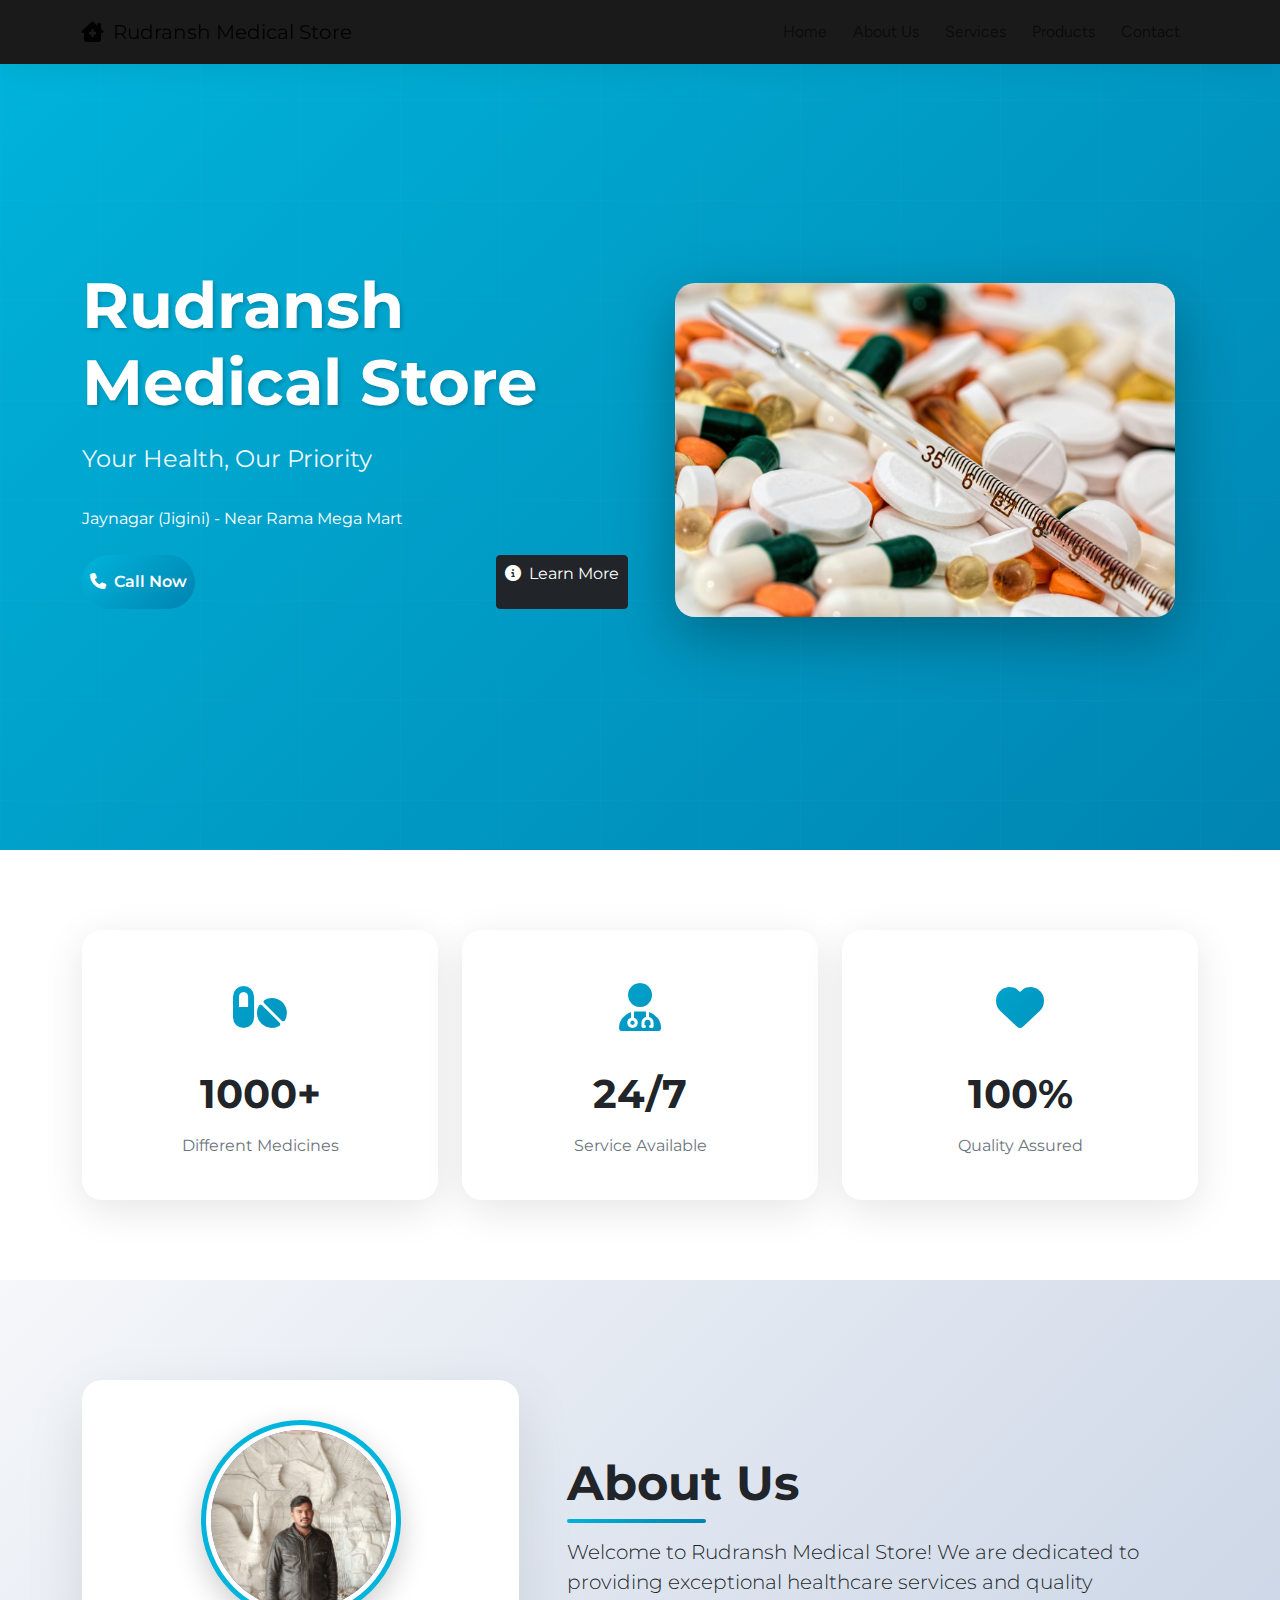
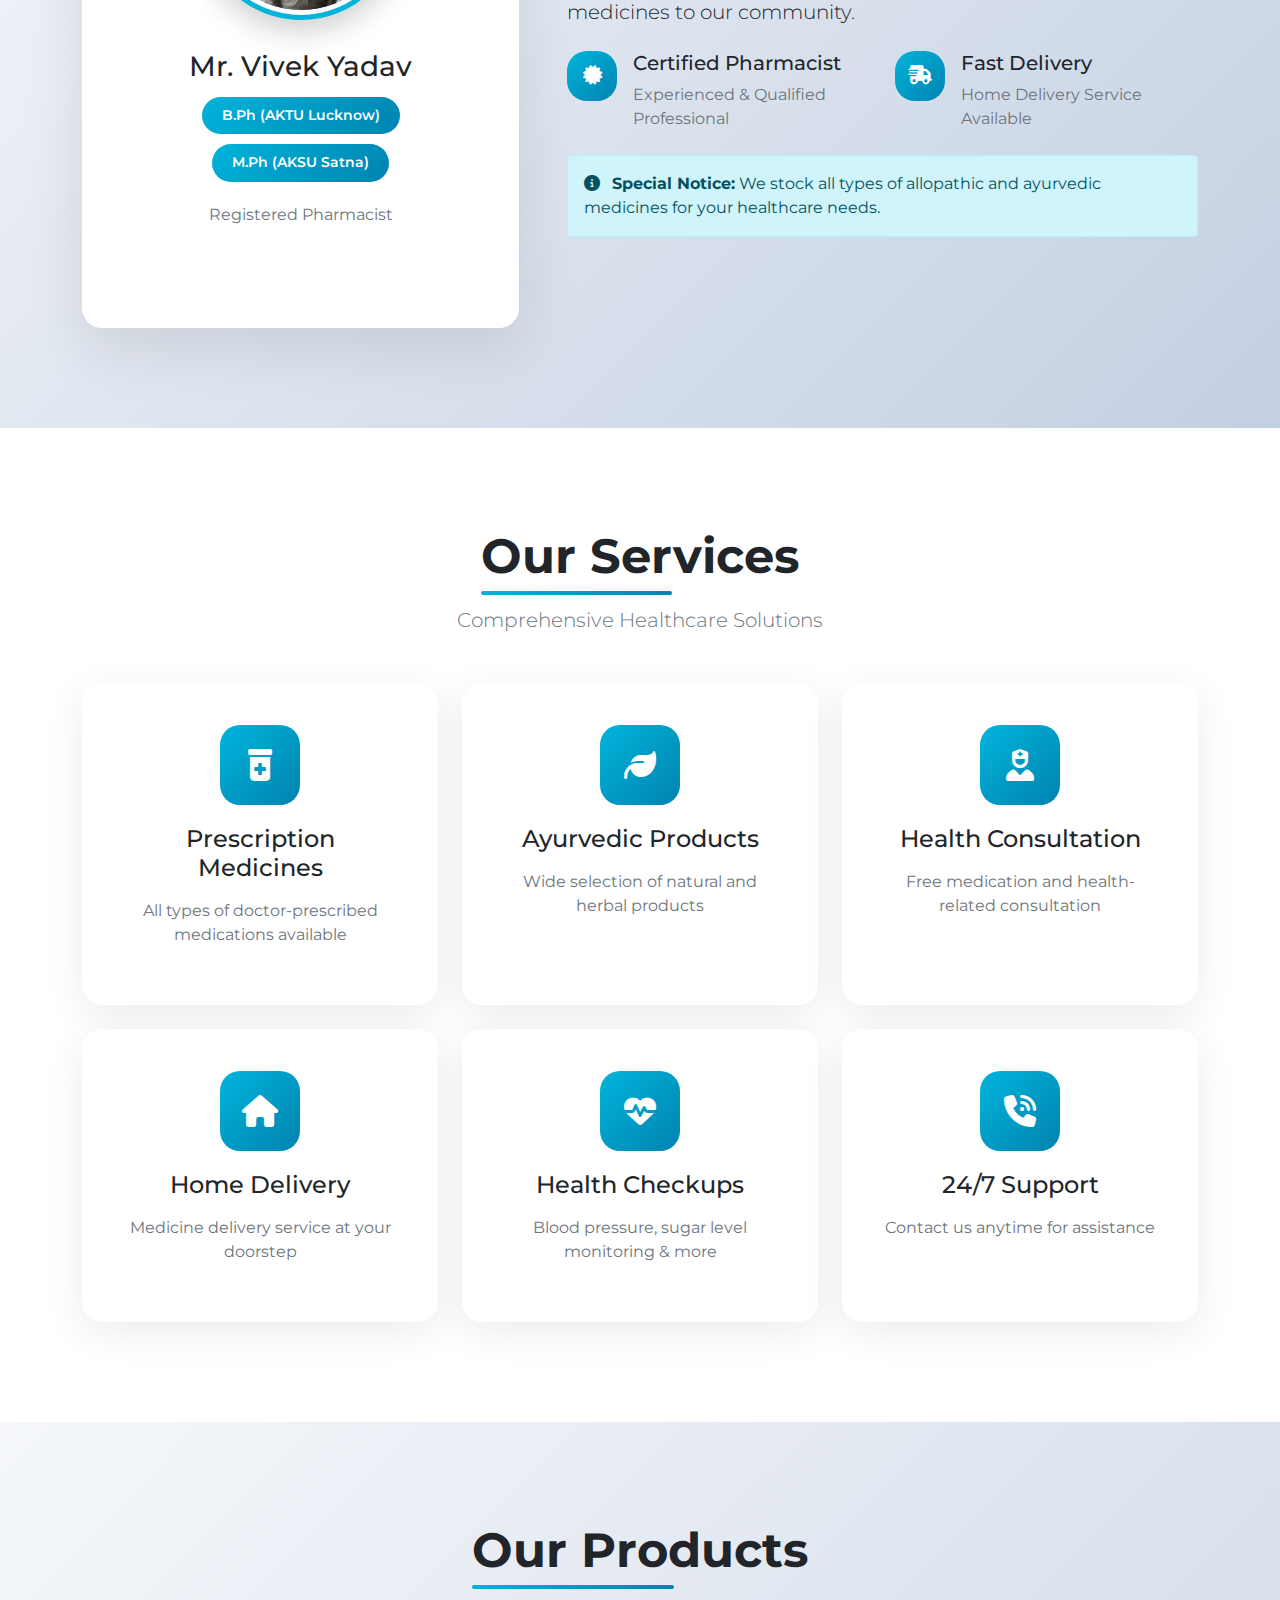
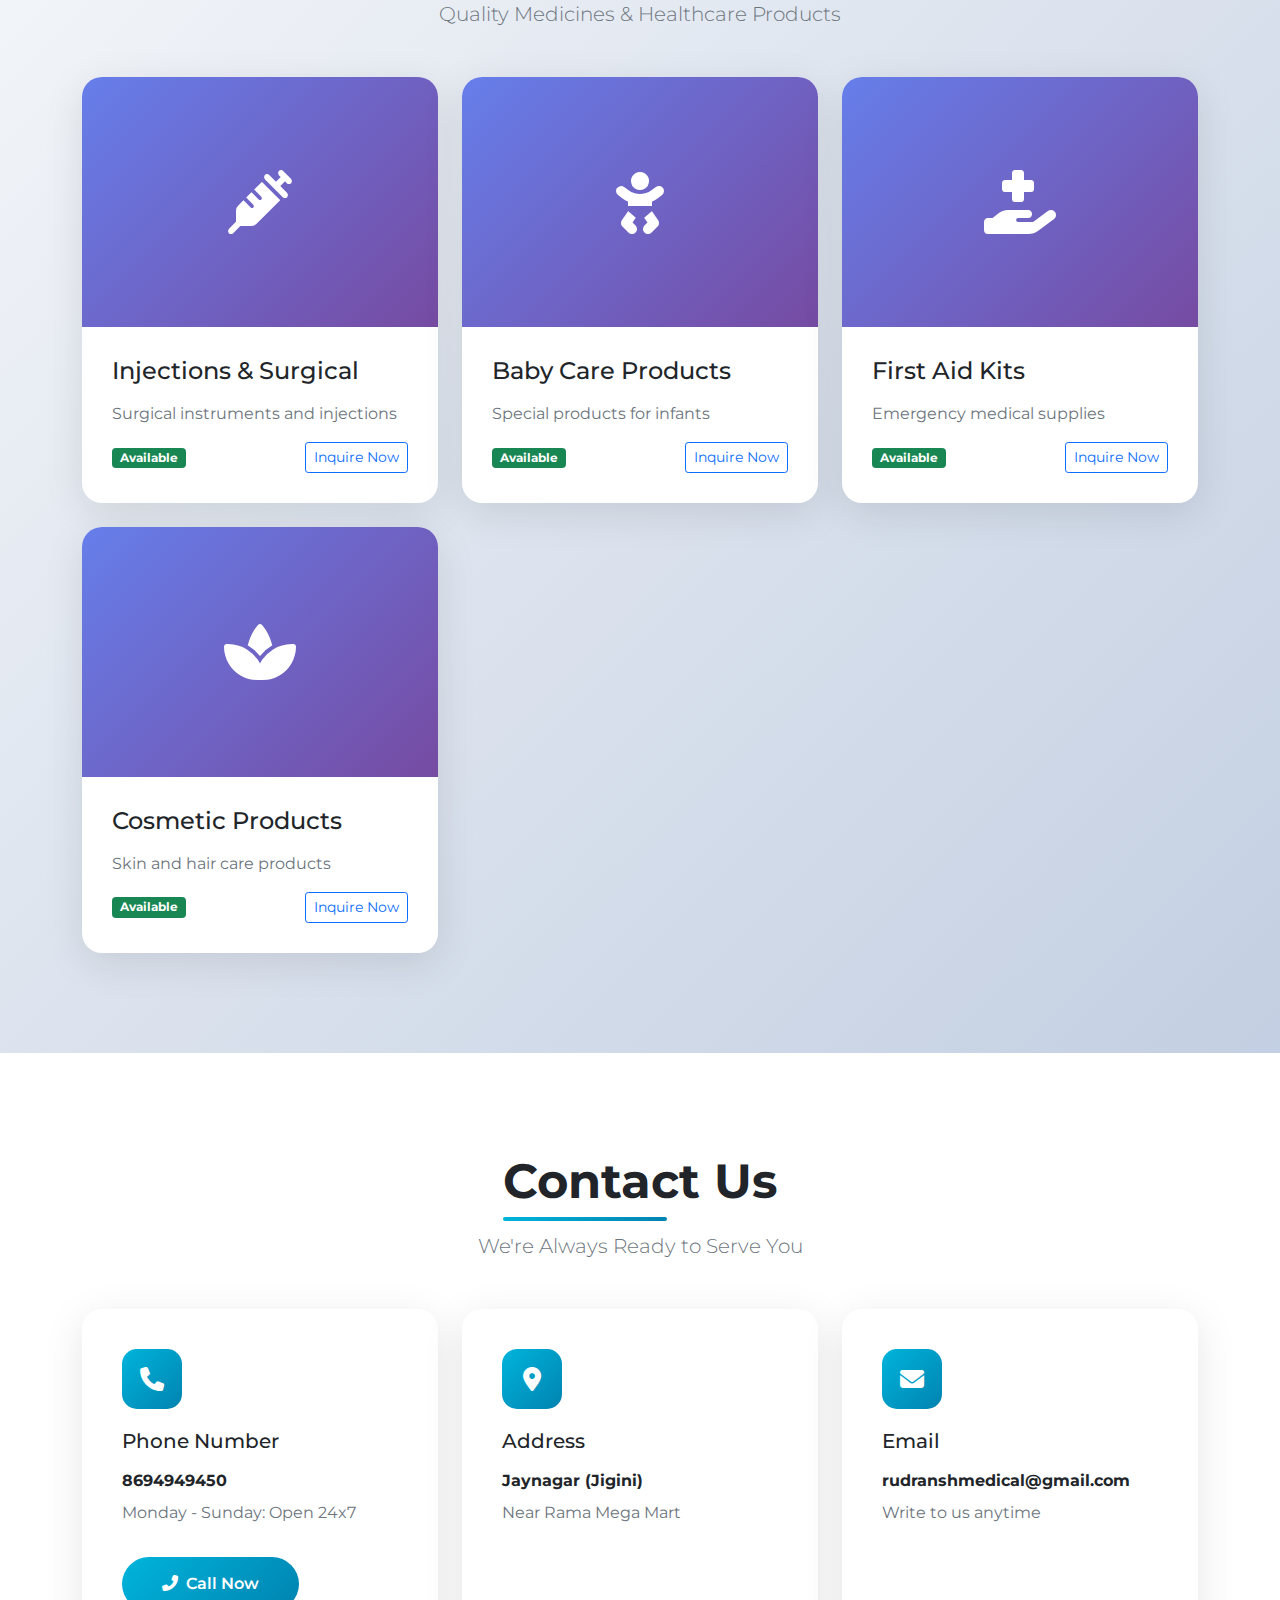
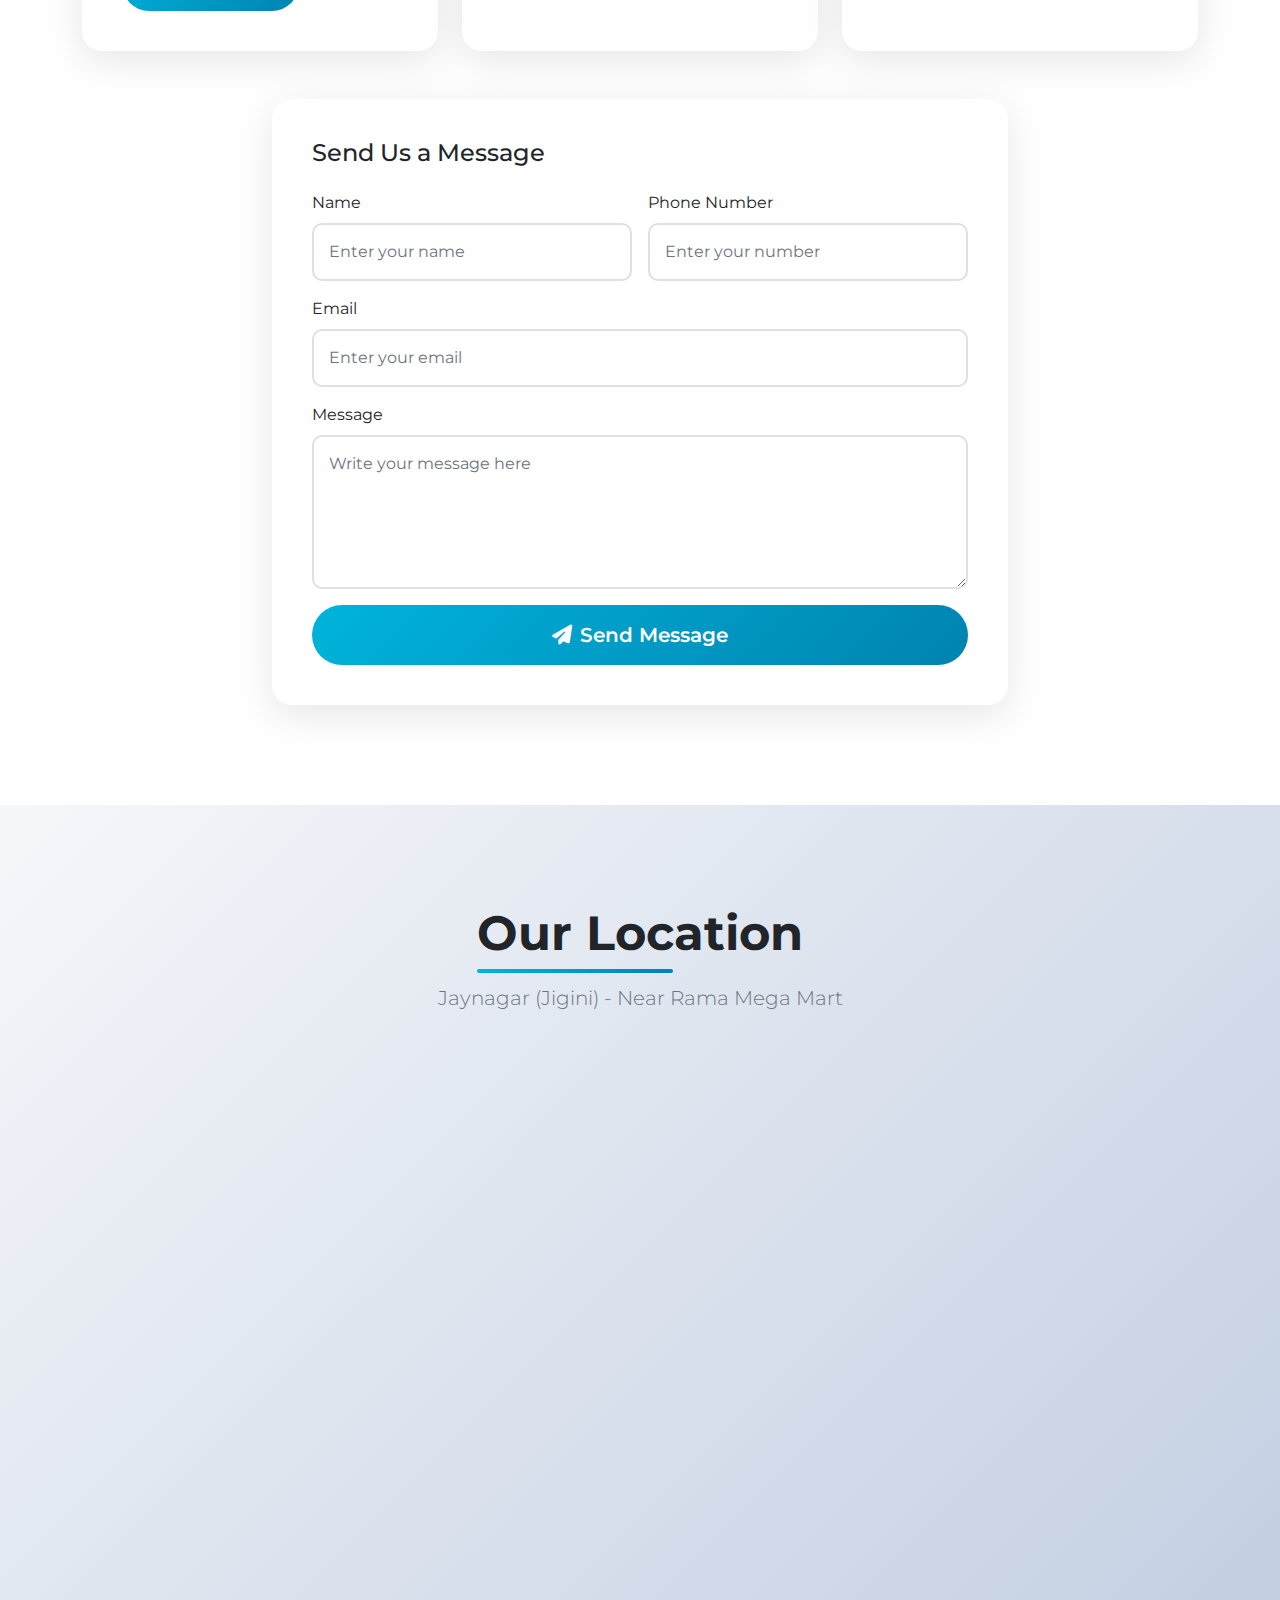
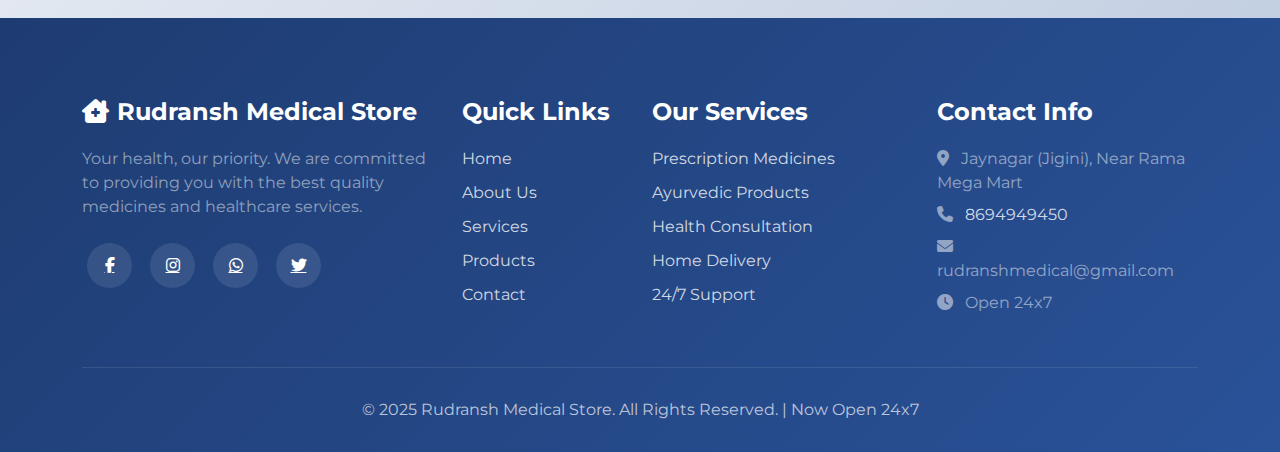
<file: index.html>
<!DOCTYPE html>
<html lang="en">

<head>
    <meta charset="UTF-8">
    <meta name="viewport" content="width=device-width, initial-scale=1.0">
    <title>Rudransh Medical - Your Health, Our Priority</title>
    <link href="https://cdnjs.cloudflare.com/ajax/libs/font-awesome/6.4.0/css/all.min.css" rel="stylesheet">
    <link href="https://fonts.googleapis.com/css2?family=Poppins:wght@300;400;600;700&display=swap" rel="stylesheet">
    <link rel="stylesheet" href="css/bootstrap.min.css">
    <link rel="stylesheet" href="css/style.css">

</head>

<body>
    <!-- Navigation -->
    <nav class="navbar navbar-expand-lg navbar-light fixed-top">
        <div class="container">
            <a class="navbar-brand" href="javascript:void(0)">
                <i class="fas fa-clinic-medical me-2"></i>Rudransh Medical Store
            </a>

            <button class="navbar-toggler shadow-none border-0" type="button" data-bs-toggle="collapse"
                data-bs-target="#navbarNav" aria-controls="navbarNav" aria-expanded="false"
                aria-label="Toggle navigation">
                <div class="custom-toggler" id="nav-icon">
                    <span></span>
                    <span></span>
                    <span></span>
                    <span></span>
                </div>
            </button>

            <div class="collapse navbar-collapse" id="navbarNav">
                <ul class="navbar-nav ms-auto">
                    <li class="nav-item">
                        <a class="nav-link" href="#home">Home</a>
                    </li>
                    <li class="nav-item">
                        <a class="nav-link" href="#about">About Us</a>
                    </li>
                    <li class="nav-item">
                        <a class="nav-link" href="#services">Services</a>
                    </li>
                    <li class="nav-item">
                        <a class="nav-link" href="#products">Products</a>
                    </li>
                    <li class="nav-item">
                        <a class="nav-link" href="#contact">Contact</a>
                    </li>
                </ul>
            </div>
        </div>
    </nav>

    <!-- Hero Section -->
    <section class="hero-section" id="home">
        <div class="container">
            <div class="row align-items-center">
                <div class="col-md-6 mb-4" data-aos="fade-right">
                    <div class="hero-content">
                        <h1 class="hero-title">Rudransh Medical Store</h1>
                        <p class="hero-subtitle">Your Health, Our Priority</p>
                        <p class="text-white mb-4">Jaynagar (Jigini) - Near Rama Mega Mart</p>
                        <div class="d-flex justify-content-between">
                            <a href="tel:8694949450" class="btn  shadow-none btn-primary text-white px-2">
                                <i class="fas fa-phone me-2"></i>Call Now
                            </a>
                            <a href="#about" class="btn btn-dark shadow-none  text-white px-2">
                                <i class="fas fa-info-circle me-2"></i>Learn More
                            </a>
                        </div>
                    </div>
                </div>
                <div class="col-md-6">
                    <div class="hero-image text-center">
                        <div>
                            <img class="img-fluid" src="./images/banner.jpg" alt="banner" loading="lazzy">
                        </div>
                    </div>
                </div>
            </div>
        </div>
    </section>

    <!-- Stats Section -->
    <section class="stats-section">
        <div class="container">
            <div class="row g-4">
                <div class="col-md-4" data-aos="fade-up" data-aos-delay="100">
                    <div class="stat-card">
                        <div class="stat-icon">
                            <i class="fas fa-pills"></i>
                        </div>
                        <div class="stat-number">1000+</div>
                        <p class="text-muted mb-0">Different Medicines</p>
                    </div>
                </div>
                <div class="col-md-4" data-aos="fade-up" data-aos-delay="200">
                    <div class="stat-card">
                        <div class="stat-icon">
                            <i class="fas fa-user-md"></i>
                        </div>
                        <div class="stat-number">24/7</div>
                        <p class="text-muted mb-0">Service Available</p>
                    </div>
                </div>
                <div class="col-md-4" data-aos="fade-up" data-aos-delay="300">
                    <div class="stat-card">
                        <div class="stat-icon">
                            <i class="fas fa-heart"></i>
                        </div>
                        <div class="stat-number">100%</div>
                        <p class="text-muted mb-0">Quality Assured</p>
                    </div>
                </div>
            </div>
        </div>
    </section>

    <!-- About Section -->
    <section class="about-section" id="about">
        <div class="container">
            <div class="row align-items-center g-5">
                <div class="col-md-5" data-aos="fade-right">
                    <div class="profile-card">
                        <div class="profile-image">
                            <img src="./images/IMG_20241222_100922.jpg" alt="Vivek Yadav">
                        </div>
                        <h3 class="mb-2">Mr. Vivek Yadav</h3>
                        <div class="mb-3">
                            <span class="degree-badge">B.Ph (AKTU Lucknow)</span>
                            <span class="degree-badge">M.Ph (AKSU Satna)</span>
                        </div>
                        <p class="text-muted mb-3">Registered Pharmacist</p>
                        <div class="d-flex justify-content-center gap-2">
                            <a href="javascript:void(0)" class="social-icon">
                                <i class="fab fa-facebook-f"></i>
                            </a>
                            <a href="javascript:void(0)" class="social-icon">
                                <i class="fab fa-instagram"></i>
                            </a>
                            <a href="javascript:void(0)" class="social-icon">
                                <i class="fab fa-whatsapp"></i>
                            </a>
                        </div>
                    </div>
                </div>
                <div class="col-md-7">
                    <h2 class="section-title mb-4">About Us</h2>
                    <p class="lead mb-4">Welcome to Rudransh Medical Store! We are dedicated to providing exceptional
                        healthcare services and quality medicines to our community.</p>

                    <div class="row g-4 mb-4">
                        <div class="col-md-6">
                            <div class="d-flex align-items-start">
                                <div class="me-3">
                                    <div class="service-icon" style="width: 50px; height: 50px; font-size: 1.2rem;">
                                        <i class="fas fa-certificate"></i>
                                    </div>
                                </div>
                                <div>
                                    <h5>Certified Pharmacist</h5>
                                    <p class="text-muted mb-0">Experienced & Qualified Professional</p>
                                </div>
                            </div>
                        </div>
                        <div class="col-md-6">
                            <div class="d-flex align-items-start">
                                <div class="me-3">
                                    <div class="service-icon" style="width: 50px; height: 50px; font-size: 1.2rem;">
                                        <i class="fas fa-shipping-fast"></i>
                                    </div>
                                </div>
                                <div>
                                    <h5>Fast Delivery</h5>
                                    <p class="text-muted mb-0">Home Delivery Service Available</p>
                                </div>
                            </div>
                        </div>
                    </div>

                    <div class="alert alert-info" role="alert">
                        <i class="fas fa-info-circle me-2"></i>
                        <strong>Special Notice:</strong> We stock all types of allopathic and ayurvedic medicines for
                        your healthcare needs.
                    </div>
                </div>
            </div>
        </div>
    </section>

    <!-- Services Section -->
    <section class="services-section" id="services">
        <div class="container">
            <div class="text-center mb-5" data-aos="fade-up">
                <h2 class="section-title">Our Services</h2>
                <p class="lead text-muted">Comprehensive Healthcare Solutions</p>
            </div>
            <div class="row g-4">
                <div class="col-md-6 col-lg-4" data-aos="fade-up" data-aos-delay="100">
                    <div class="service-card">
                        <div class="service-icon">
                            <i class="fas fa-prescription-bottle-alt"></i>
                        </div>
                        <h4 class="mb-3">Prescription Medicines</h4>
                        <p class="text-muted">All types of doctor-prescribed medications available</p>
                    </div>
                </div>
                <div class="col-md-6 col-lg-4" data-aos="fade-up" data-aos-delay="200">
                    <div class="service-card">
                        <div class="service-icon">
                            <i class="fas fa-leaf"></i>
                        </div>
                        <h4 class="mb-3">Ayurvedic Products</h4>
                        <p class="text-muted">Wide selection of natural and herbal products</p>
                    </div>
                </div>
                <div class="col-md-6 col-lg-4" data-aos="fade-up" data-aos-delay="300">
                    <div class="service-card">
                        <div class="service-icon">
                            <i class="fas fa-user-nurse"></i>
                        </div>
                        <h4 class="mb-3">Health Consultation</h4>
                        <p class="text-muted">Free medication and health-related consultation</p>
                    </div>
                </div>
                <div class="col-md-6 col-lg-4" data-aos="fade-up" data-aos-delay="400">
                    <div class="service-card">
                        <div class="service-icon">
                            <i class="fas fa-home"></i>
                        </div>
                        <h4 class="mb-3">Home Delivery</h4>
                        <p class="text-muted">Medicine delivery service at your doorstep</p>
                    </div>
                </div>
                <div class="col-md-6 col-lg-4" data-aos="fade-up" data-aos-delay="500">
                    <div class="service-card">
                        <div class="service-icon">
                            <i class="fas fa-heartbeat"></i>
                        </div>
                        <h4 class="mb-3">Health Checkups</h4>
                        <p class="text-muted">Blood pressure, sugar level monitoring & more</p>
                    </div>
                </div>
                <div class="col-md-6 col-lg-4" data-aos="fade-up" data-aos-delay="600">
                    <div class="service-card">
                        <div class="service-icon">
                            <i class="fas fa-phone-volume"></i>
                        </div>
                        <h4 class="mb-3">24/7 Support</h4>
                        <p class="text-muted">Contact us anytime for assistance</p>
                    </div>
                </div>
            </div>
        </div>
    </section>

    <!-- Products Section -->
    <section class="products-section" id="products">
        <div class="container">
            <div class="text-center mb-5" data-aos="fade-up">
                <h2 class="section-title">Our Products</h2>
                <p class="lead text-muted">Quality Medicines & Healthcare Products</p>
            </div>
            <div class="row g-4">
                <div class="col-md-6 col-lg-4" data-aos="fade-up" data-aos-delay="100">
                    <div class="product-card">
                        <div class="product-image">
                            <i class="fas fa-syringe"></i>
                        </div>
                        <div class="product-body">
                            <h4 class="mb-3">Injections & Surgical</h4>
                            <p class="text-muted mb-3">Surgical instruments and injections</p>
                            <div class="d-flex align-items-center justify-content-between">
                                <span class="badge bg-success">Available</span>
                                <a href="#contact" class="btn btn-sm btn-outline-primary">Inquire Now</a>
                            </div>
                        </div>
                    </div>
                </div>
                <div class="col-md-6 col-lg-4" data-aos="fade-up" data-aos-delay="400">
                    <div class="product-card">
                        <div class="product-image">
                            <i class="fas fa-baby"></i>
                        </div>
                        <div class="product-body">
                            <h4 class="mb-3">Baby Care Products</h4>
                            <p class="text-muted mb-3">Special products for infants</p>
                            <div class="d-flex align-items-center justify-content-between">
                                <span class="badge bg-success">Available</span>
                                <a href="#contact" class="btn btn-sm btn-outline-primary">Inquire Now</a>
                            </div>
                        </div>
                    </div>
                </div>
                <div class="col-md-6 col-lg-4" data-aos="fade-up" data-aos-delay="500">
                    <div class="product-card">
                        <div class="product-image">
                            <i class="fas fa-hand-holding-medical"></i>
                        </div>
                        <div class="product-body">
                            <h4 class="mb-3">First Aid Kits</h4>
                            <p class="text-muted mb-3">Emergency medical supplies</p>
                            <div class="d-flex align-items-center justify-content-between">
                                <span class="badge bg-success">Available</span>
                                <a href="#contact" class="btn btn-sm btn-outline-primary">Inquire Now</a>
                            </div>
                        </div>
                    </div>
                </div>
                <div class="col-md-6 col-lg-4" data-aos="fade-up" data-aos-delay="600">
                    <div class="product-card">
                        <div class="product-image">
                            <i class="fas fa-spa"></i>
                        </div>
                        <div class="product-body">
                            <h4 class="mb-3">Cosmetic Products</h4>
                            <p class="text-muted mb-3">Skin and hair care products</p>
                            <div class="d-flex align-items-center justify-content-between">
                                <span class="badge bg-success">Available</span>
                                <a href="#contact" class="btn btn-sm btn-outline-primary">Inquire Now</a>
                            </div>
                        </div>
                    </div>
                </div>
            </div>
        </div>
    </section>

    <!-- Contact Section -->
    <section class="contact-section" id="contact">
        <div class="container">
            <div class="text-center mb-5" data-aos="fade-up">
                <h2 class="section-title">Contact Us</h2>
                <p class="lead text-muted">We're Always Ready to Serve You</p>
            </div>
            <div class="row g-4">
                <div class="col-lg-4" data-aos="fade-right">
                    <div class="contact-card">
                        <div class="contact-icon">
                            <i class="fas fa-phone"></i>
                        </div>
                        <h5 class="mb-3">Phone Number</h5>
                        <p class="mb-2"><a href="tel:8694949450"
                                style="color: inherit; text-decoration: none;"><strong>8694949450</strong></a></p>
                        <p class="text-muted">Monday - Sunday: Open 24x7</p>
                        <a href="tel:8694949450" class="btn btn-primary mt-3">
                            <i class="fas fa-phone-alt me-2"></i>Call Now
                        </a>
                    </div>
                </div>
                <div class="col-lg-4" data-aos="fade-up">
                    <div class="contact-card">
                        <div class="contact-icon">
                            <i class="fas fa-map-marker-alt"></i>
                        </div>
                        <h5 class="mb-3">Address</h5>
                        <p class="mb-2"><strong>Jaynagar (Jigini)</strong></p>
                        <p class="text-muted">Near Rama Mega Mart</p>
                    </div>
                </div>
                <div class="col-lg-4" >
                    <div class="contact-card">
                        <div class="contact-icon">
                            <i class="fas fa-envelope"></i>
                        </div>
                        <h5 class="mb-3">Email</h5>
                        <p class="mb-2"><strong>rudranshmedical@gmail.com</strong></p>
                        <p class="text-muted">Write to us anytime</p>
                    </div>
                </div>
            </div>

            <div class="row mt-5">
                <div class="col-lg-8 mx-auto" data-aos="fade-up">
                    <div class="contact-card">
                        <h4 class="mb-4">Send Us a Message</h4>
                        <form>
                            <div class="row g-3">
                                <div class="col-md-6">
                                    <label class="form-label">Name</label>
                                    <input type="text" class="form-control" placeholder="Enter your name">
                                </div>
                                <div class="col-md-6">
                                    <label class="form-label">Phone Number</label>
                                    <input type="tel" class="form-control" placeholder="Enter your number">
                                </div>
                                <div class="col-12">
                                    <label class="form-label">Email</label>
                                    <input type="email" class="form-control" placeholder="Enter your email">
                                </div>
                                <div class="col-12">
                                    <label class="form-label">Message</label>
                                    <textarea class="form-control" rows="5"
                                        placeholder="Write your message here"></textarea>
                                </div>
                                <div class="col-12">
                                    <button type="submit" class="btn btn-primary btn-lg w-100">
                                        <i class="fas fa-paper-plane me-2"></i>Send Message
                                    </button>
                                </div>
                            </div>
                        </form>
                    </div>
                </div>
            </div>
        </div>
    </section>

    <!-- Map Section -->
    <section class="map-section">
        <div class="container">
            <div class="text-center mb-5" data-aos="fade-up">
                <h2 class="section-title">Our Location</h2>
                <p class="lead text-muted">Jaynagar (Jigini) - Near Rama Mega Mart</p>
            </div>
            <div class="row">
                <div class="col-md-12">
                    <div data-aos="fade-up">
                        <div>

                            <iframe
                                src="https://www.google.com/maps/embed?pb=!1m18!1m12!1m3!1d57464.66247638629!2d83.07407302376214!3d25.818699392397427!2m3!1f0!2f0!3f0!3m2!1i1024!2i768!4f13.1!3m3!1m2!1s0x3991c6566ebf3c97%3A0x3b1106045684d176!2sJigini%2C%20Uttar%20Pradesh%20276204%2C%20India!5e0!3m2!1sen!2snl!4v1762761386453!5m2!1sen!2snl"
                                width="100%" height="450" style="border:0;" allowfullscreen="" loading="lazy"
                                referrerpolicy="no-referrer-when-downgrade"></iframe>

                        </div>
                    </div>
                </div>
            </div>
        </div>
    </section>

    <!-- Footer -->
    <footer class="footer">
        <div class="container">
            <div class="row g-4">
                <div class="col-lg-4" data-aos="fade-up" data-aos-delay="100">
                    <h3 class="footer-title">
                        <i class="fas fa-clinic-medical me-2"></i>Rudransh Medical Store
                    </h3>
                    <p class="text-white-50 mb-4">Your health, our priority. We are committed to providing you with the
                        best quality medicines and healthcare services.</p>
                    <div class="d-flex gap-2">
                        <a href="javascript:void(0)" class="social-icon">
                            <i class="fab fa-facebook-f"></i>
                        </a>
                        <a href="javascript:void(0)" class="social-icon">
                            <i class="fab fa-instagram"></i>
                        </a>
                        <a href="javascript:void(0)" class="social-icon">
                            <i class="fab fa-whatsapp"></i>
                        </a>
                        <a href="javascript:void(0)" class="social-icon">
                            <i class="fab fa-twitter"></i>
                        </a>
                    </div>
                </div>
                <div class="col-lg-2 col-md-6" data-aos="fade-up" data-aos-delay="200">
                    <h5 class="footer-title">Quick Links</h5>
                    <a href="#home" class="footer-link">Home</a>
                    <a href="#about" class="footer-link">About Us</a>
                    <a href="#services" class="footer-link">Services</a>
                    <a href="#products" class="footer-link">Products</a>
                    <a href="#contact" class="footer-link">Contact</a>
                </div>
                <div class="col-lg-3 col-md-6" data-aos="fade-up" data-aos-delay="300">
                    <h5 class="footer-title">Our Services</h5>
                    <a href="javascript:void(0)" class="footer-link">Prescription Medicines</a>
                    <a href="javascript:void(0)" class="footer-link">Ayurvedic Products</a>
                    <a href="javascript:void(0)" class="footer-link">Health Consultation</a>
                    <a href="javascript:void(0)" class="footer-link">Home Delivery</a>
                    <a href="javascript:void(0)" class="footer-link">24/7 Support</a>
                </div>
                <div class="col-lg-3 col-md-6" data-aos="fade-up" data-aos-delay="400">
                    <h5 class="footer-title">Contact Info</h5>
                    <p class="text-white-50 mb-2">
                        <i class="fas fa-map-marker-alt me-2"></i>
                        Jaynagar (Jigini), Near Rama Mega Mart
                    </p>
                    <p class="text-white-50 mb-2">
                        <i class="fas fa-phone me-2"></i>
                        <a href="tel:8694949450"
                            style="color: rgba(255,255,255,0.8); text-decoration: none;">8694949450</a>
                    </p>
                    <p class="text-white-50 mb-2">
                        <i class="fas fa-envelope me-2"></i>
                        rudranshmedical@gmail.com
                    </p>
                    <p class="text-white-50 mb-0">
                        <i class="fas fa-clock me-2"></i>
                        Open 24x7
                    </p>
                </div>
            </div>
            <div class="copyright">
                <p class="mb-0">
                    © 2025 Rudransh Medical Store. All Rights Reserved. | Now Open 24x7
                </p>
            </div>
        </div>
    </footer>


    <script src="./js/jquery-3.7.1.js"></script>
    <script src="./js/bootstrap.bundle.js"></script>

    <script src="./js/script.js"></script>

    <script>
        document.addEventListener('DOMContentLoaded', function () {
            const navbarToggler = document.querySelector('.navbar-toggler');
            const customToggler = document.querySelector('.custom-toggler');
            const navbarCollapse = document.querySelector('.navbar-collapse');
            navbarToggler.addEventListener('click', function () {
                customToggler.classList.toggle('open');
            });

            navbarCollapse.addEventListener('hidden.bs.collapse', function () {
                customToggler.classList.remove('open');
            });
        });

    </script>

</body>

</html>
</file>
<file: css/style.css>
@import url("https://fonts.googleapis.com/css2?family=DM+Serif+Display:ital@0;1&family=Figtree:ital,wght@0,300..900;1,300..900&family=Instrument+Sans:ital,wght@0,400..700;1,400..700&family=Instrument+Serif:ital@0;1&family=Inter:ital,opsz,wght@0,14..32,100..900;1,14..32,100..900&family=Libre+Baskerville:ital,wght@0,400;0,700;1,400&family=Montserrat:ital,wght@0,100..900;1,100..900&family=Noto+Sans:ital,wght@0,100..900;1,100..900&family=Noto+Serif:ital,wght@0,100..900;1,100..900&family=Poppins:ital,wght@0,100;0,200;0,300;0,400;0,500;0,600;0,700;0,800;0,900;1,100;1,200;1,300;1,400;1,500;1,600;1,700;1,800;1,900&family=Zalando+Sans+SemiExpanded:ital,wght@0,200..900;1,200..900&display=swap");

* {
  margin: 0;
  padding: 0;
  box-sizing: border-box;
}

body {
  font-size: 16px;
  overflow-x: hidden;
  font-family: "Montserrat", sans-serif;
}

/* custom classes */

.font-10 {
  font-size: 10px;
}

.font-11 {
  font-size: 11px;
}

.font-12 {
  font-size: 12px;
}

.font-13 {
  font-size: 13px;
}

.font-14 {
  font-size: 14px;
}

.font-15 {
  font-size: 15px;
}

.font-16 {
  font-size: 16px;
}

.font-20 {
  font-size: 20px;
}

.font-18 {
  font-size: 18px;
}

.fw-400 {
  font-weight: 400;
}

.fw-500 {
  font-weight: 500;
}

.fw-600 {
  font-weight: 600;
}

.fw-700 {
  font-weight: 700;
}

.mt-70 {
  margin-top: 70px;
}



:root {
  --primary: #0d6efd;
  --secondary: #6c757d;
  --success: #198754;
  --info: #0dcaf0;
  --warning: #ffc107;
  --danger: #dc3545;
  --light: #f8f9fa;
  --dark: #212529;
  --gradient: linear-gradient(135deg, #667eea 0%, #764ba2 100%);
  --medical-gradient: linear-gradient(135deg, #00b4db 0%, #0083b0 100%);
}

/*  */
.navbar {
  box-shadow: 0px 1px 31px 0px #00000014;
  padding: 10px 0px;
  background: #1a1a1a;
  padding: 12px 0px;
}
#navbar.scrolled {
  background-color: white;
}

#navbar.scrolled .navbar-nav a {
  color: black;
  transition: color 0.3s ease;
}

#navbar.scrolled .custom-toggler span {
  background-color: #000000;
}

.navbar .navbar-nav a {
  color: #000000;
  font-family: "Figtree", sans-serif;
  transition: color 0.3s ease;
  margin-right: 10px;
}

.custom-toggler {
  width: 30px;
  height: 24px;
  position: relative;
  cursor: pointer;
  transition: all 0.3s ease-in-out;
}

.custom-toggler span {
  display: block;
  position: absolute;
  height: 3px;
  width: 100%;
  background: #ffffff;
  border-radius: 2px;
  opacity: 1;
  left: 0;
  transition: all 0.3s ease-in-out;
}

#nav-icon.dark-toggler {
  background-color: black;
}

.custom-toggler span:nth-child(1) {
  top: 0px;
}

.custom-toggler span:nth-child(2),
.custom-toggler span:nth-child(3) {
  top: 10px;
}

.custom-toggler span:nth-child(4) {
  top: 20px;
}

.custom-toggler.open span:nth-child(1) {
  transform: rotate(45deg);
  top: 10px;
}

.custom-toggler.open span:nth-child(2) {
  opacity: 0;
}

.custom-toggler.open span:nth-child(3) {
  opacity: 0;
}

.custom-toggler.open span:nth-child(4) {
  transform: rotate(-45deg);
  top: 10px;
}

/* Hero Banner */
.hero-section {
  background: var(--medical-gradient);
  min-height: 100vh;
  display: flex;
  align-items: center;
  position: relative;
  overflow: hidden;
}

.hero-section::before {
  content: "";
  position: absolute;
  top: 0;
  left: 0;
  right: 0;
  bottom: 0;
  background: url('data:image/svg+xml,<svg width="100" height="100" xmlns="http://www.w3.org/2000/svg"><defs><pattern id="grid" width="100" height="100" patternUnits="userSpaceOnUse"><path d="M 100 0 L 0 0 0 100" fill="none" stroke="rgba(255,255,255,0.1)" stroke-width="1"/></pattern></defs><rect width="100%" height="100%" fill="url(%23grid)"/></svg>');
  opacity: 0.3;
}

.hero-content {
  position: relative;
  z-index: 2;
}

.hero-title {
  font-size: 4rem;
  font-weight: 700;
  color: white;
  text-shadow: 2px 2px 4px rgba(0, 0, 0, 0.2);
  margin-bottom: 20px;
}

.hero-subtitle {
  font-size: 1.5rem;
  color: rgba(255, 255, 255, 0.95);
  margin-bottom: 30px;
}

.opening-badge {
  display: inline-block;
  background: rgba(255, 255, 255, 0.2);
  backdrop-filter: blur(10px);
  padding: 15px 30px;
  border-radius: 50px;
  color: white;
  font-weight: 600;
  margin-bottom: 20px;
  animation: pulse 2s infinite;
}

@keyframes pulse {
  0%,
  100% {
    transform: scale(1);
  }

  50% {
    transform: scale(1.05);
  }
}

.hero-image {
  position: relative;
  animation: float 6s ease-in-out infinite;
}

@keyframes float {
  0%,
  100% {
    transform: translateY(0px);
  }

  50% {
    transform: translateY(-20px);
  }
}

.hero-image img {
  width: 100%;
  max-width: 500px;
  border-radius: 20px;
  box-shadow: 0 20px 60px rgba(0, 0, 0, 0.3);
}

/* Stats Section */
.stats-section {
  background: white;
  padding: 80px 0;
  margin-top: -50px;
  position: relative;
  z-index: 10;
}

.stat-card {
  background: white;
  border-radius: 20px;
  padding: 40px;
  text-align: center;
  box-shadow: 0 10px 40px rgba(0, 0, 0, 0.1);
  transition: all 0.3s ease;
  border: 2px solid transparent;
}

.stat-card:hover {
  transform: translateY(-10px);
  border-color: #00b4db;
}

.stat-icon {
  font-size: 3rem;
  background: var(--medical-gradient);
  -webkit-background-clip: text;
  -webkit-text-fill-color: transparent;
  margin-bottom: 20px;
}

.stat-number {
  font-size: 2.5rem;
  font-weight: 700;
  color: var(--dark);
  margin-bottom: 10px;
}

/* About Section */
.about-section {
  padding: 100px 0;
  background: linear-gradient(135deg, #f5f7fa 0%, #c3cfe2 100%);
}

.section-title {
  font-size: 3rem;
  font-weight: 700;
  margin-bottom: 20px;
  position: relative;
  display: inline-block;
}

.section-title::after {
  content: "";
  position: absolute;
  bottom: -10px;
  left: 0;
  width: 60%;
  height: 4px;
  background: var(--medical-gradient);
  border-radius: 2px;
}

.profile-card {
  background: white;
  border-radius: 20px;
  padding: 40px;
  box-shadow: 0 20px 60px rgba(0, 0, 0, 0.1);
  text-align: center;
}

.profile-image {
  width: 200px;
  height: 200px;
  border-radius: 50%;
  margin: 0 auto 30px;
  border: 5px solid #00b4db;
  padding: 5px;
  background: white;
  box-shadow: 0 10px 30px rgba(0, 0, 0, 0.2);
}

.profile-image img {
  width: 100%;
  height: 100%;
  border-radius: 50%;
  object-fit: cover;
  background: linear-gradient(135deg, #667eea 0%, #764ba2 100%);
}

.degree-badge {
  display: inline-block;
  background: var(--medical-gradient);
  color: white;
  padding: 8px 20px;
  border-radius: 20px;
  margin: 5px;
  font-size: 0.9rem;
  font-weight: 600;
}

/* Services Section */
.services-section {
  padding: 100px 0;
  background: white;
}

.service-card {
  background: white;
  border-radius: 20px;
  padding: 40px;
  text-align: center;
  box-shadow: 0 10px 40px rgba(0, 0, 0, 0.08);
  transition: all 0.4s ease;
  border: 2px solid transparent;
  height: 100%;
}

.service-card:hover {
  transform: translateY(-15px);
  box-shadow: 0 20px 60px rgba(0, 0, 0, 0.15);
  border-color: #00b4db;
}

.service-icon {
  width: 80px;
  height: 80px;
  background: var(--medical-gradient);
  border-radius: 20px;
  display: flex;
  align-items: center;
  justify-content: center;
  margin: 0 auto 20px;
  font-size: 2rem;
  color: white;
  transition: all 0.3s ease;
}

.service-card:hover .service-icon {
  transform: rotateY(360deg);
}

/* Products Section */
.products-section {
  padding: 100px 0;
  background: linear-gradient(135deg, #f5f7fa 0%, #c3cfe2 100%);
}

.product-card {
  background: white;
  border-radius: 20px;
  overflow: hidden;
  box-shadow: 0 10px 40px rgba(0, 0, 0, 0.1);
  transition: all 0.3s ease;
  height: 100%;
}

.product-card:hover {
  transform: translateY(-10px);
  box-shadow: 0 20px 60px rgba(0, 0, 0, 0.2);
}

.product-image {
  width: 100%;
  height: 250px;
  background: linear-gradient(135deg, #667eea 0%, #764ba2 100%);
  display: flex;
  align-items: center;
  justify-content: center;
  font-size: 4rem;
  color: white;
}

.product-body {
  padding: 30px;
}

/* Contact Section */
.contact-section {
  padding: 100px 0;
  background: white;
}

.contact-card {
  background: white;
  border-radius: 20px;
  padding: 40px;
  box-shadow: 0 10px 40px rgba(0, 0, 0, 0.1);
  height: 100%;
}

.contact-icon {
  width: 60px;
  height: 60px;
  background: var(--medical-gradient);
  border-radius: 15px;
  display: flex;
  align-items: center;
  justify-content: center;
  color: white;
  font-size: 1.5rem;
  margin-bottom: 20px;
}

.form-control,
.form-select {
  border-radius: 10px;
  padding: 15px;
  border: 2px solid #e0e0e0;
  transition: all 0.3s ease;
}

.form-control:focus,
.form-select:focus {
  border-color: #00b4db;
  box-shadow: 0 0 0 0.2rem rgba(0, 180, 219, 0.25);
}

.btn-primary {
  background: var(--medical-gradient);
  border: none;
  padding: 15px 40px;
  border-radius: 50px;
  font-weight: 600;
  transition: all 0.3s ease;
}

.btn-primary:hover {
  transform: translateY(-2px);
  box-shadow: 0 10px 30px rgba(0, 180, 219, 0.3);
}

/* Map Section */
.map-section {
  padding: 100px 0;
  background: linear-gradient(135deg, #f5f7fa 0%, #c3cfe2 100%);
}

.map-container {
  border-radius: 20px;
  overflow: hidden;
  box-shadow: 0 20px 60px rgba(0, 0, 0, 0.1);
  height: 450px;
  background: white;
  display: flex;
  align-items: center;
  justify-content: center;
}

/* Footer */
.footer {
  background: linear-gradient(135deg, #1e3c72 0%, #2a5298 100%);
  color: white;
  padding: 80px 0 30px;
}

.footer-title {
  font-size: 1.5rem;
  font-weight: 700;
  margin-bottom: 20px;
}

.footer-link {
  color: rgba(255, 255, 255, 0.8);
  text-decoration: none;
  display: block;
  margin-bottom: 10px;
  transition: all 0.3s ease;
}

.footer-link:hover {
  color: white;
  padding-left: 10px;
}

.social-icon {
  width: 45px;
  height: 45px;
  background: rgba(255, 255, 255, 0.1);
  border-radius: 50%;
  display: inline-flex;
  align-items: center;
  justify-content: center;
  color: white;
  margin: 0 5px;
  transition: all 0.3s ease;
}

.social-icon:hover {
  background: white;
  color: #1e3c72;
  transform: translateY(-5px);
}

.copyright {
  border-top: 1px solid rgba(255, 255, 255, 0.1);
  margin-top: 50px;
  padding-top: 30px;
  text-align: center;
  color: rgba(255, 255, 255, 0.7);
}

/* Animations */
@keyframes fadeInUp {
  from {
    opacity: 0;
    transform: translateY(30px);
  }

  to {
    opacity: 1;
    transform: translateY(0);
  }
}

/* Responsive */
@media (max-width: 768px) {
  .hero-title {
    font-size: 2.5rem;
  }

  .hero-subtitle {
    font-size: 1.2rem;
  }

  .section-title {
    font-size: 2rem;
  }
}
</file>
